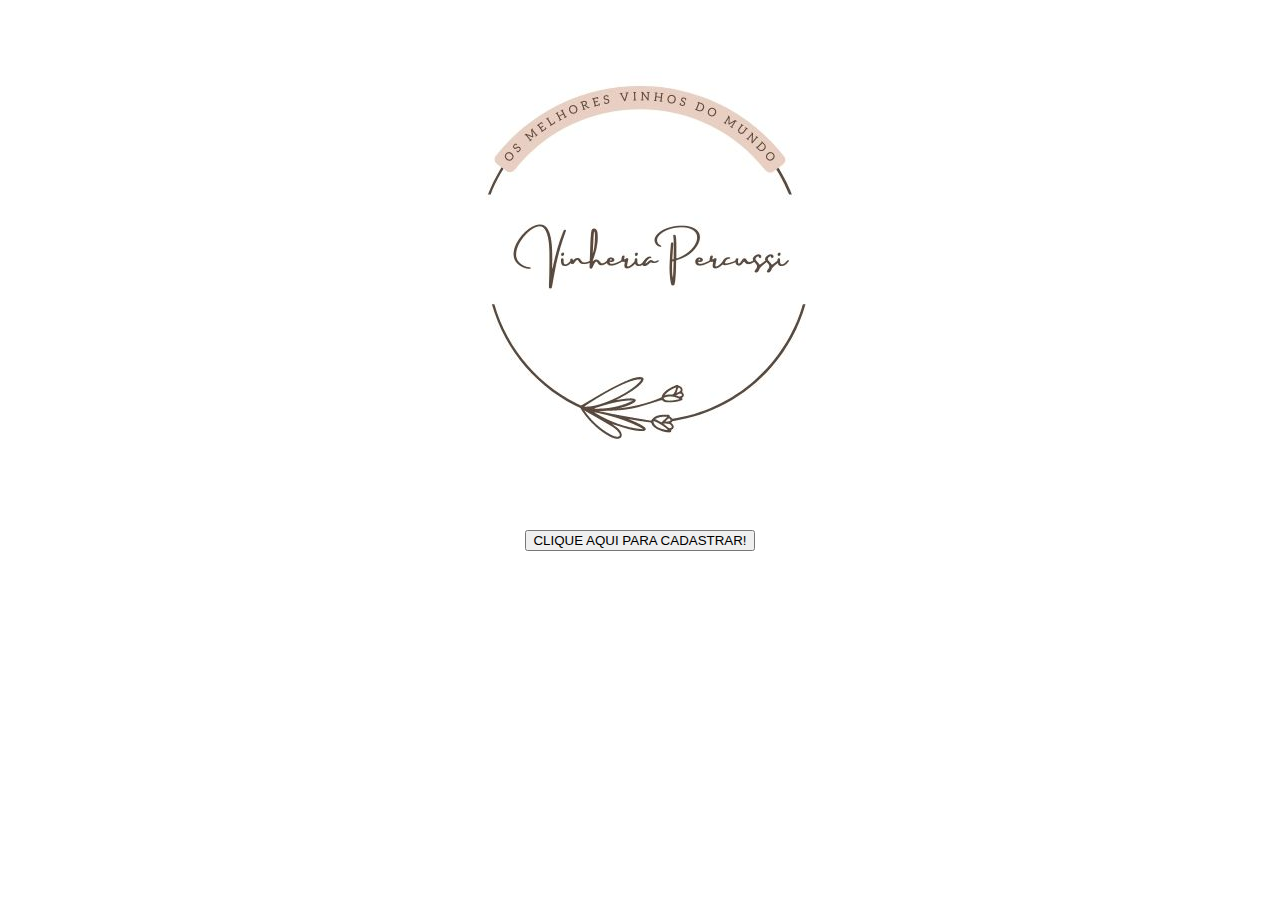
<file: SRC/index.html>
<!DOCTYPE html>
<html lang="pt-br">
<head>
    <meta charset="UTF-8">
    <meta http-equiv="X-UA-Compatible" content="IE=edge">
    <meta name="viewport" content="width=device-width, initial-scale=1.0">
    <title>Vinheria Percussi</title> 

    <header><center><img src = "Images\vinheria.jpg"></center></header><br>

</head>
<body>
    
<center><a href ="/SRC/Pages/login.html"><button>CLIQUE AQUI PARA CADASTRAR!</button></a></center>

</body>
</html>
</file>
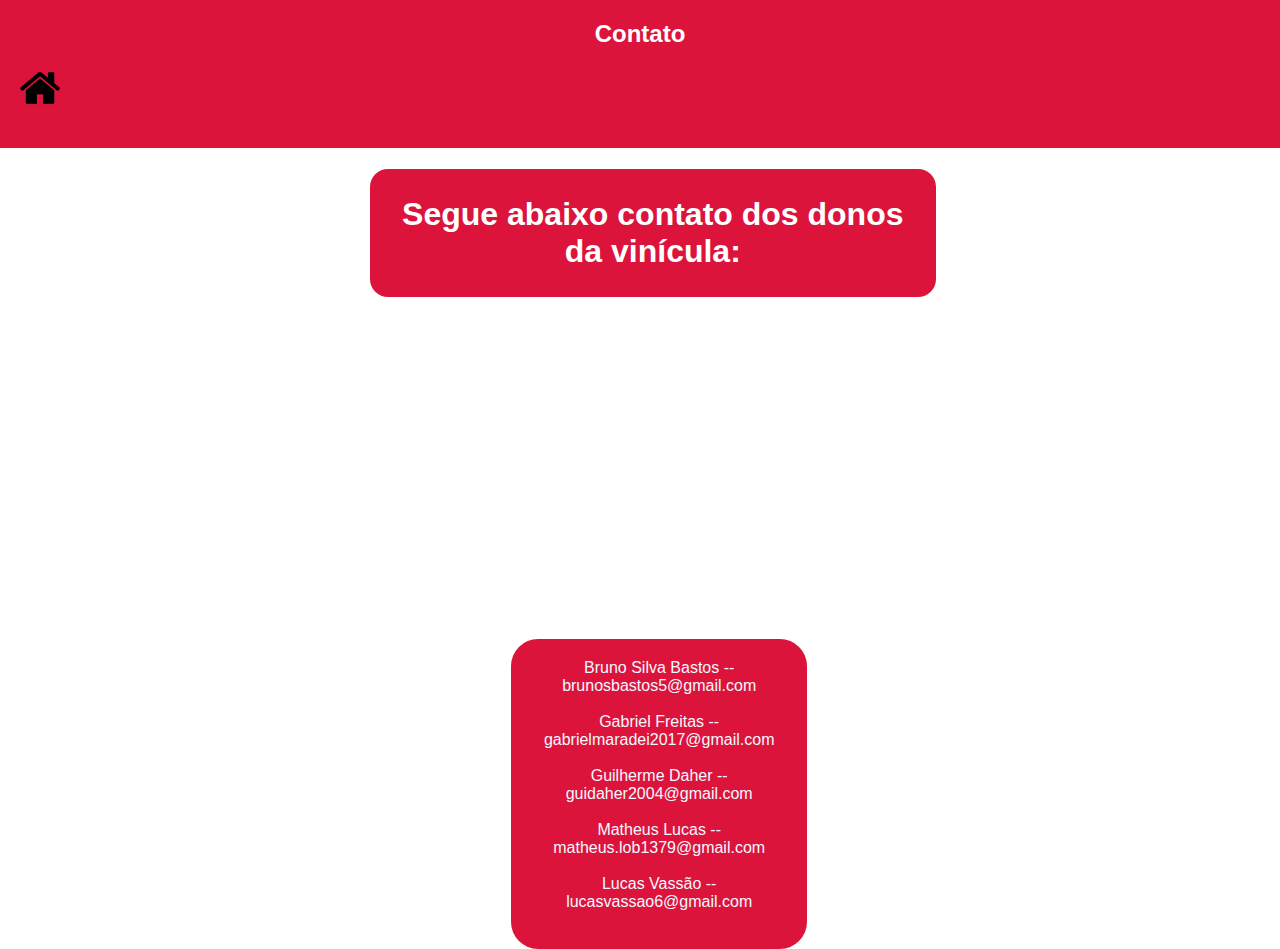
<file: SRC/Pages/contato.html>
<!DOCTYPE html>
<html lang="pt-br">
<head>
    <meta charset="UTF-8">
    <meta http-equiv="X-UA-Compatible" content="IE=edge">
    <meta name="viewport" content="width=device-width, initial-scale=1.0">
    <title>Contatos</title>
    <link rel="stylesheet" type="text/css" href="/SRC/Pages/contato.css">

</head>

<body >
    <header>
        <nav>
            <section class="logo">Contato</section>
            <a class="home_loja" href ="principal.html" ><img src="../Images/house.png" class="house"></a>
        </nav>
    </header>
    
    <center><H1 style="margin-left:2vw; color: #ffffff;" id="contato_vinicula" >Segue abaixo contato dos donos da vinícula:</H1></center>

    

    
    
    <center><div id="contato_membros">
        Bruno Silva Bastos  -- brunosbastos5@gmail.com <br><br>
        Gabriel Freitas -- gabrielmaradei2017@gmail.com <br><br>
        Guilherme Daher -- guidaher2004@gmail.com <br><br>
        Matheus Lucas -- matheus.lob1379@gmail.com <br><br>
        Lucas Vassão -- lucasvassao6@gmail.com <br><br>
    </div> </center>

</body>
</html>
</file>
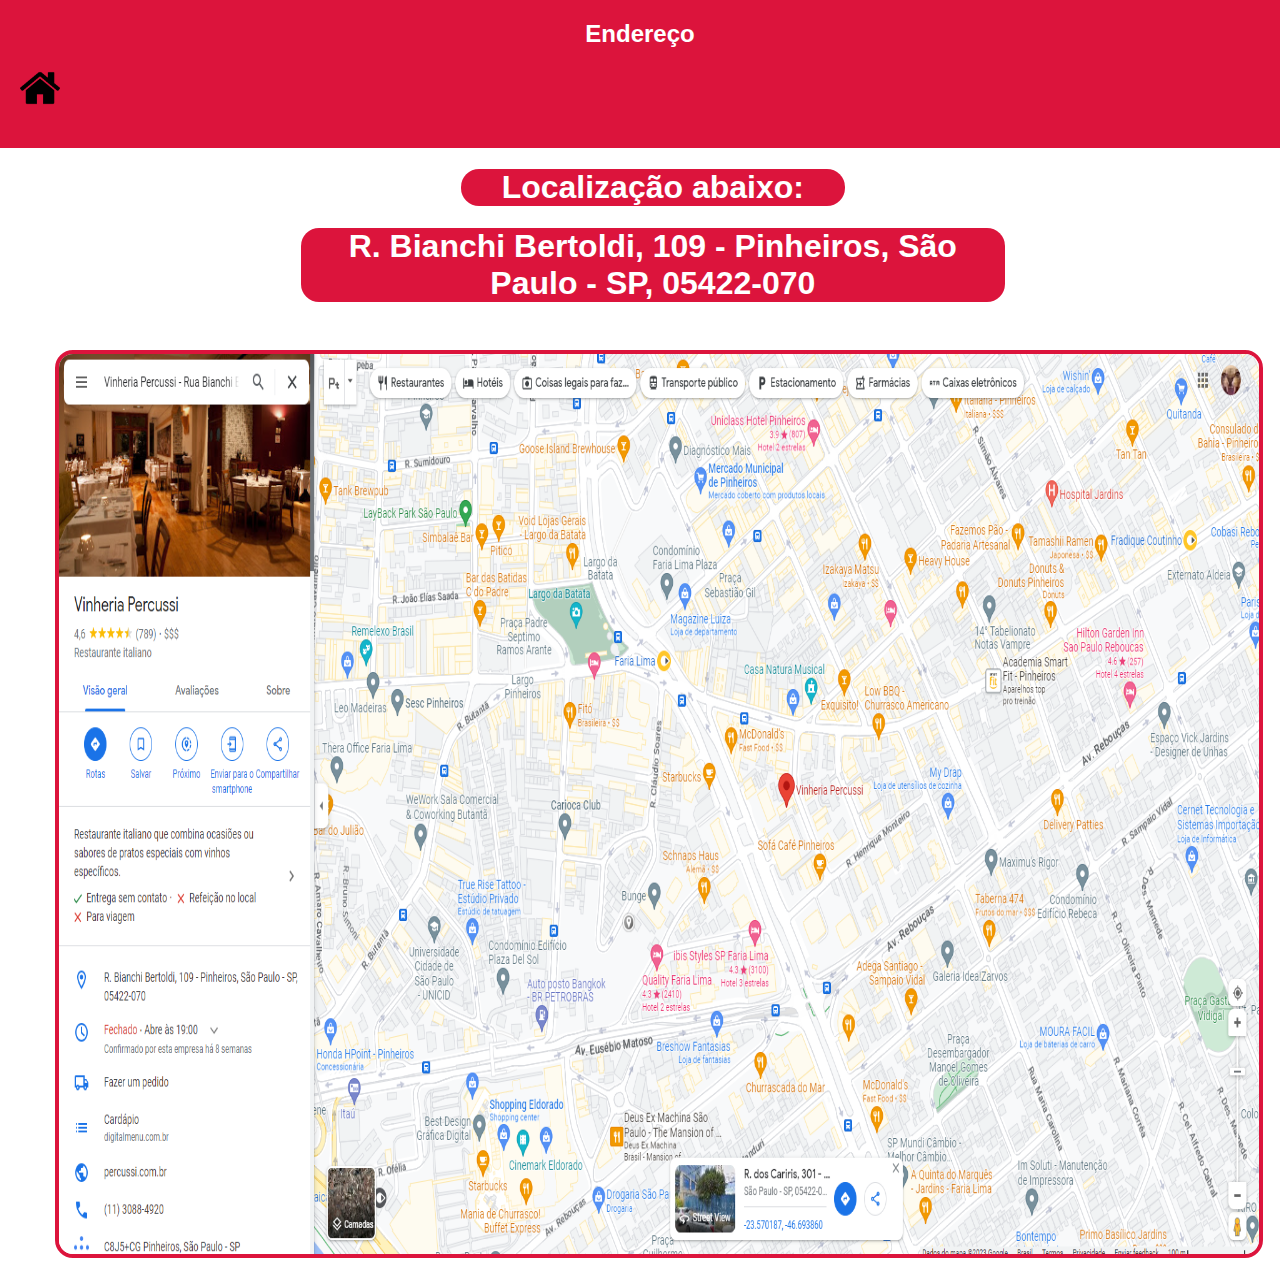
<file: SRC/Pages/endereco.html>
<!DOCTYPE html>
<html lang="pt-br">
<head>
    <meta charset="UTF-8">
    <meta http-equiv="X-UA-Compatible" content="IE=edge">
    <meta name="viewport" content="width=device-width, initial-scale=1.0">
    <title>Vinheria Percussi</title>
    <link rel="stylesheet" type="text/css" href="/SRC/Pages/endereco.css">
    <header>
        <nav>
            <section class="logo">Endereço</section>
            <a class="home_endereco" href ="principal.html" > <img src="../Images/house.png" class="house"> </a>
        </nav>
    </header>
</head>

<body >
    
        <center><H1 style="margin-left:2vw; color: #ffffff;" class="localizacao" >Localização abaixo:</H1></center> 
        <center><H1 style="margin-left:2vw; color: #ffffff;" class="localizacao_exata" >R. Bianchi Bertoldi, 109 - Pinheiros, São Paulo - SP, 05422-070</H1></center> 
        <center><img src="..\Images\endereco.jpg" width=1200 height=900 class="endereco"></center>


    </div>



</body>
</html>
</file>
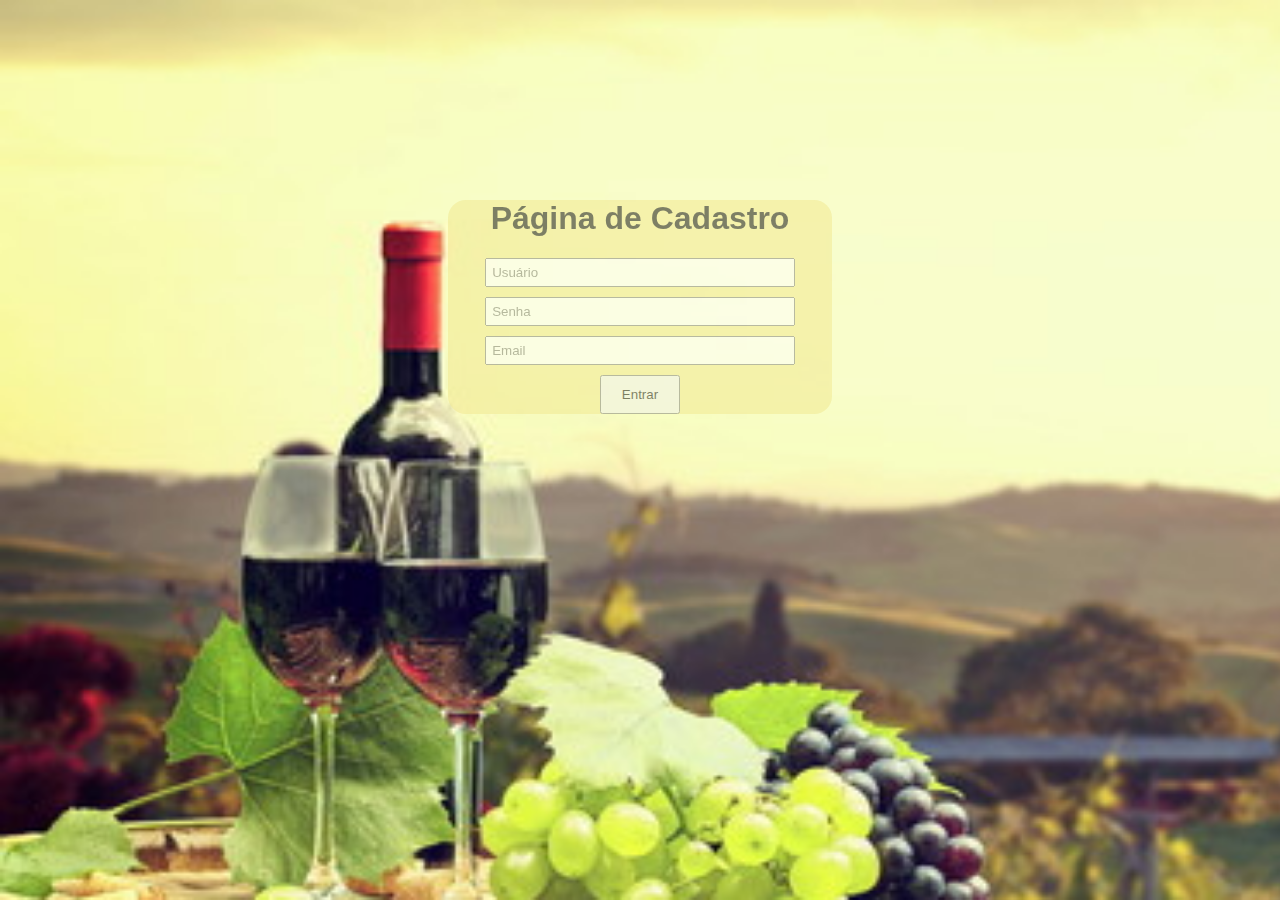
<file: SRC/Pages/login.html>
<!DOCTYPE html>
<html>
<head>
  <meta charset="UTF-8">
  <meta http-equiv="X-UA-Compatible" content="IE=edge">
  <meta name="viewport" content="width=device-width, initial-scale=1.0">

  <link rel="stylesheet" type="text/css" href="/SRC/Pages/login.css">
  <title>Página de Cadastro</title>
</head>
<body>
  <div class="container">
    <h1 >Página de Cadastro</h1>
    <input type="text" id="user" placeholder="Usuário">
    <br>
    <input type="password" id="password" placeholder="Senha">
    <br>
    <input type="email" id="email" placeholder="Email">
    <br>
    <button onclick="validar()">Entrar</button>
    <p id="error-message" class="error-message"></p>
  </div>

  <script src="/SRC/Pages/login.js" defer></script>

  
</body>
</html>
</file>
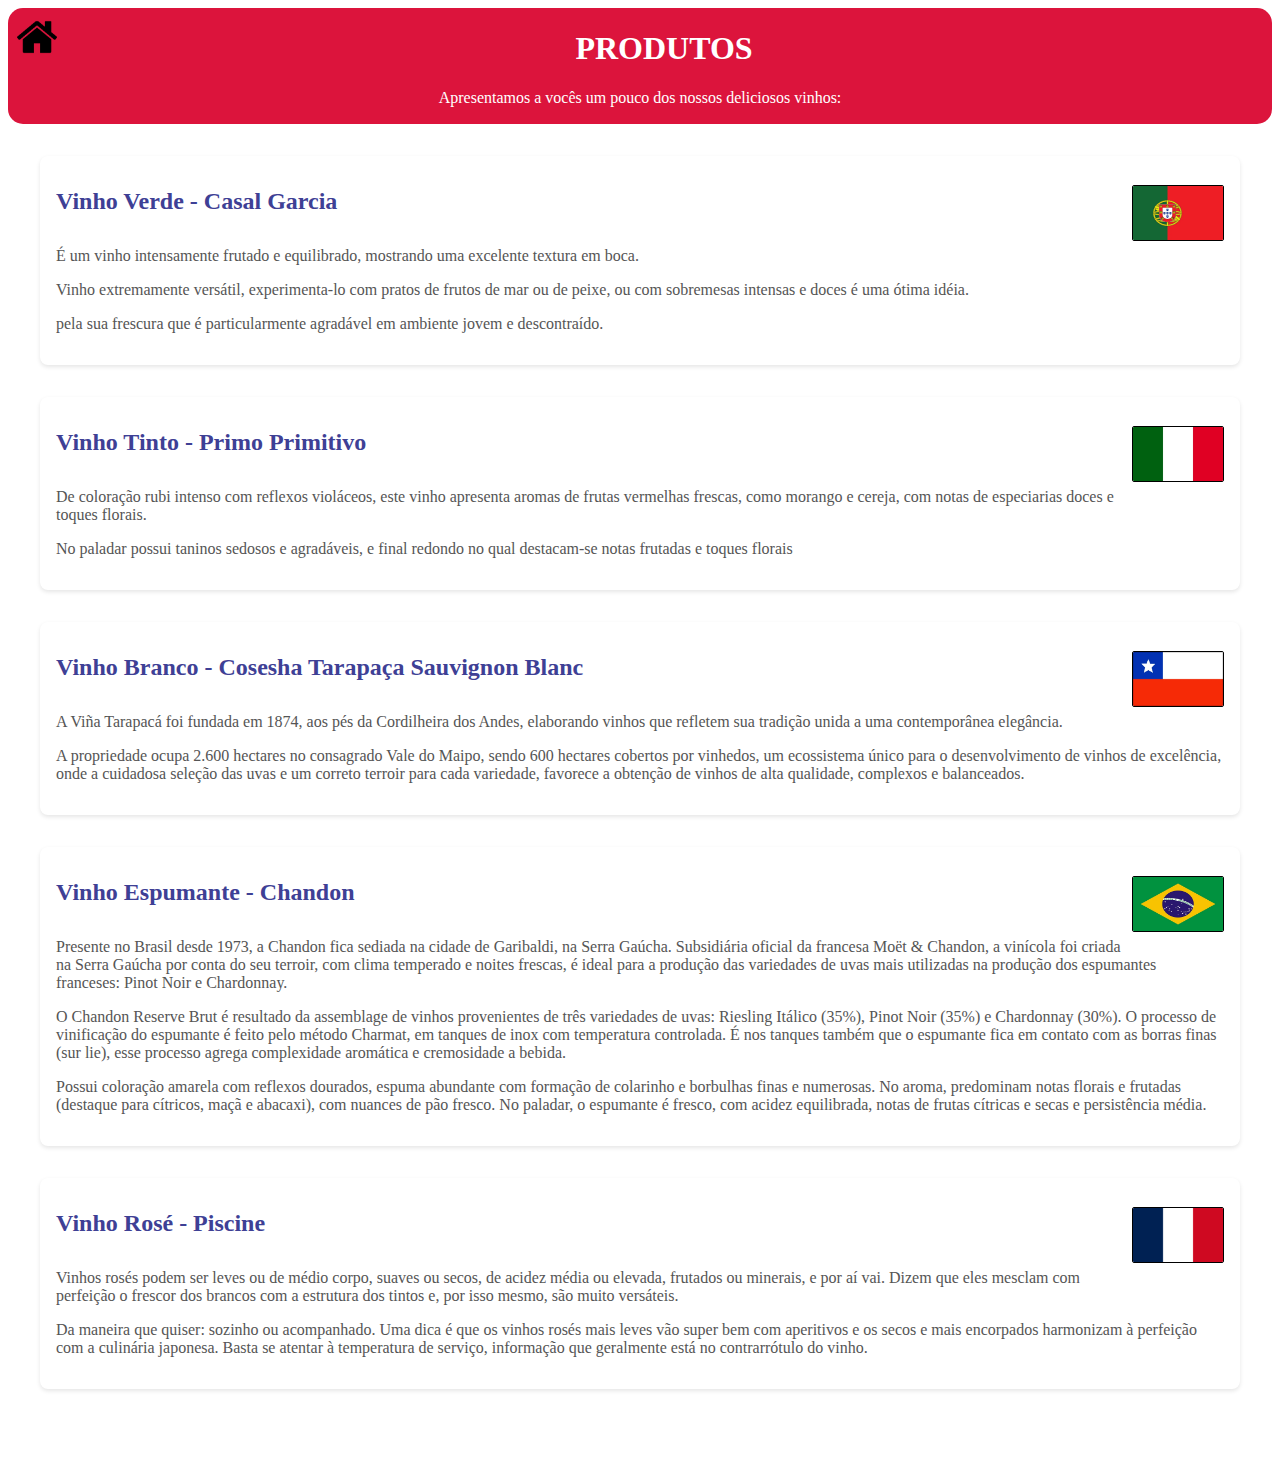
<file: SRC/Pages/produtos.html>
<!DOCTYPE html>
<html lang="pt-br">
<head>
    <meta charset="UTF-8">
    <meta http-equiv="X-UA-Compatible" content="IE=edge">
    <meta name="viewport" content="width=device-width, initial-scale=1.0">
    <title>Vinheria Percussi</title> 
    <link rel="stylesheet" href="/SRC/Pages/produtos.css">

    <header class="cabecalho">
        <a href="principal.html">
            <img src="../Images/house.png" class="house"></a>
            <div>
                <h1>PRODUTOS</h1>
                <p>Apresentamos a vocês um pouco dos nossos deliciosos vinhos:</p>
            </div>
    </header>

</head>
<body>
  <div class="container">
      <div class="produto">
        <h2 class="titulo-produto">Vinho Verde - Casal Garcia</h2>
          <img src="../Images/bandeira-portugal-2.png" class="bandeira">
          <p class="descricao">É um vinho intensamente frutado e equilibrado, mostrando uma excelente textura em boca.</p>
          <p class="descricao">Vinho extremamente versátil, experimenta-lo com pratos de frutos de mar ou de peixe, ou com sobremesas intensas e doces é uma ótima idéia.<p>
          <p class="descricao"> pela sua frescura que é particularmente agradável em ambiente jovem e descontraído.</p>
      </div> 

      <div class="produto">
          <h2 class="titulo-produto">Vinho Tinto - Primo Primitivo</h2>
          <img src="../Images/bandeira-da-italia-og.png" class="bandeira">
          <p class="descricao">De coloração rubi intenso com reflexos violáceos, este vinho apresenta aromas de frutas vermelhas frescas, como morango e cereja, com notas de especiarias doces e toques florais.</p>
          <p class="descricao">No paladar possui taninos sedosos e agradáveis, e final redondo no qual destacam-se notas frutadas e toques florais</p>
          
        </div>
        
        <div class="produto">
          <h2 class="titulo-produto">Vinho Branco - Cosesha Tarapaça Sauvignon Blanc</h2>
          <img src="../Images/bandeiradochile-cke.png" class="bandeira">
          <p class="descricao">A Viña Tarapacá foi fundada em 1874, aos pés da Cordilheira dos Andes, elaborando vinhos que refletem sua tradição unida a uma contemporânea elegância.</p>
          <p class="descricao">A propriedade ocupa 2.600 hectares no consagrado Vale do Maipo, sendo 600 hectares cobertos por vinhedos, um ecossistema único para o desenvolvimento de vinhos de excelência, onde a cuidadosa seleção das uvas e um correto terroir para cada variedade, favorece a obtenção de vinhos de alta qualidade, complexos e balanceados.</p>
          
        </div>
        <div class="produto">
          <h2 class="titulo-produto">Vinho Espumante - Chandon</h2>
          <img src="../Images/2-bandeira-do-brasil.png" class="bandeira">
          <p class="descricao">Presente no Brasil desde 1973, a Chandon fica sediada na cidade de Garibaldi, na Serra Gaúcha. Subsidiária oficial da francesa Moët & Chandon, a vinícola foi criada na Serra Gaúcha por conta do seu terroir, com clima temperado e noites frescas, é ideal para a produção das variedades de uvas mais utilizadas na produção dos espumantes franceses: Pinot Noir e Chardonnay.</p>
          <p class="descricao">O Chandon Reserve Brut é resultado da assemblage de vinhos provenientes de três variedades de uvas: Riesling Itálico (35%), Pinot Noir (35%) e Chardonnay (30%). O processo de vinificação do espumante é feito pelo método Charmat, em tanques de inox com temperatura controlada. É nos tanques também que o espumante fica em contato com as borras finas (sur lie), esse processo agrega complexidade aromática e cremosidade a bebida.</p>
          <p class="descricao"> Possui coloração amarela com reflexos dourados, espuma abundante com formação de colarinho e borbulhas finas e numerosas. No aroma, predominam notas florais e frutadas (destaque para cítricos, maçã e abacaxi), com nuances de pão fresco. No paladar, o espumante é fresco, com acidez equilibrada, notas de frutas cítricas e secas e persistência média.</p>
          
        </div>
        <div class="produto">
          <h2 class="titulo-produto">Vinho Rosé - Piscine</h2>
          <img src="../Images/Flag_of_France.png" class="bandeira">
          <p class="descricao">Vinhos rosés podem ser leves ou de médio corpo, suaves ou secos, de acidez média ou elevada, frutados ou minerais, e por aí vai. Dizem que eles mesclam com perfeição o frescor dos brancos com a estrutura dos tintos e, por isso mesmo, são muito versáteis.</p>
          <p class="descricao">Da maneira que quiser: sozinho ou acompanhado. Uma dica é que os vinhos rosés mais leves vão super bem com aperitivos e os secos e mais encorpados harmonizam à perfeição com a culinária japonesa. Basta se atentar à temperatura de serviço, informação que geralmente está no contrarrótulo do vinho.</p>

        </div>
      </div>   
            
 
</body>
</html>
</file>
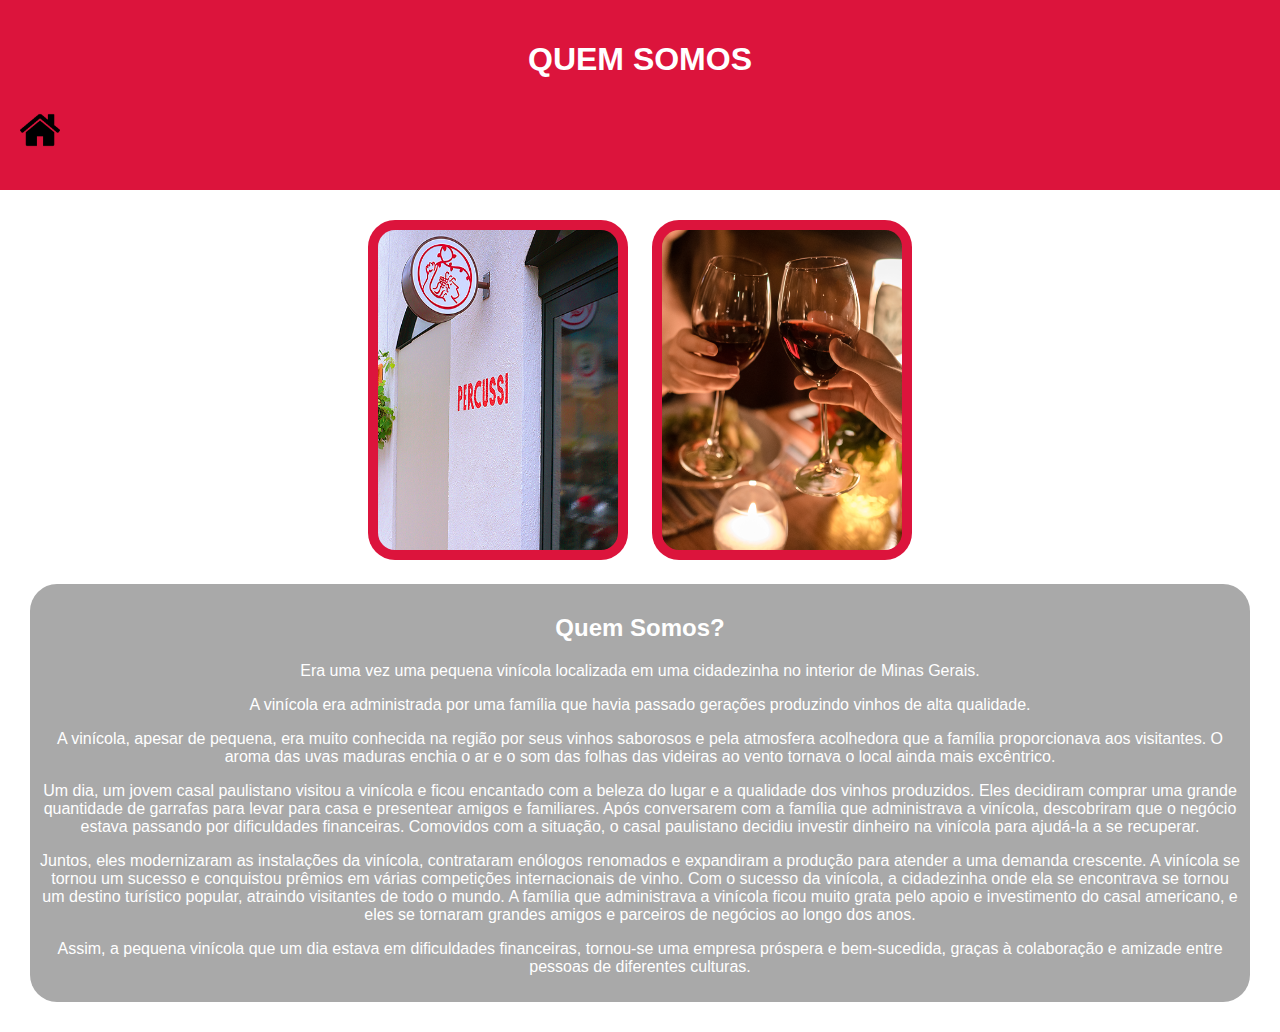
<file: SRC/Pages/quem_somos.html>
<!DOCTYPE html>
<html lang="pt-br">
<head>
    <meta charset="UTF-8">
    <meta http-equiv="X-UA-Compatible" content="IE=edge">
    <meta name="viewport" content="width=device-width, initial-scale=1.0">
    <title>Vinheria Percussi</title>
    <link rel="stylesheet" type="text/css" href="/SRC/Pages/quem_somos.css">
</head>

<body>
    <nav>
        <header>
            <h1 class="titulo">QUEM SOMOS</h1>
            <a class="home_endereco" href ="principal.html" > <img src="../Images/house.png" class="house"> </a>
        </header>
    </nav>

    <div class="container">
        <img src="..\Images\percussi.jpg" class="imagem_quem1" alt="Imagem 1" />
        <img src="..\Images\vinho.jpg" class="imagem_quem1" alt="Imagem 2" />
        <div class="texto">
            <h2>Quem Somos?</h2>
            <p>Era uma vez uma pequena vinícola localizada em uma cidadezinha no interior de Minas Gerais.</p>

            <p>A vinícola era administrada por uma família que havia passado gerações produzindo vinhos de alta qualidade.</p>

            <p>A vinícola, apesar de pequena, era muito conhecida na região por seus vinhos saborosos e pela atmosfera acolhedora que a família proporcionava aos visitantes. O aroma das uvas maduras enchia o ar e o som das folhas das videiras ao vento tornava o local ainda mais excêntrico.</p>

            <p>Um dia, um jovem casal paulistano visitou a vinícola e ficou encantado com a beleza do lugar e a qualidade dos vinhos produzidos. Eles decidiram comprar uma grande quantidade de garrafas para levar para casa e presentear amigos e familiares. Após conversarem com a família que administrava a vinícola, descobriram que o negócio estava passando por dificuldades financeiras. Comovidos com a situação, o casal paulistano decidiu investir dinheiro na vinícola para ajudá-la a se recuperar.</p>

            <p>Juntos, eles modernizaram as instalações da vinícola, contrataram enólogos renomados e expandiram a produção para atender a uma demanda crescente. A vinícola se tornou um sucesso e conquistou prêmios em várias competições internacionais de vinho. Com o sucesso da vinícola, a cidadezinha onde ela se encontrava se tornou um destino turístico popular, atraindo visitantes de todo o mundo. A família que administrava a vinícola ficou muito grata pelo apoio e investimento do casal americano, e eles se tornaram grandes amigos e parceiros de negócios ao longo dos anos.</p>

            <p>Assim, a pequena vinícola que um dia estava em dificuldades financeiras, tornou-se uma empresa próspera e bem-sucedida, graças à colaboração e amizade entre pessoas de diferentes culturas.</p>
        </div>
    </div>
</body>
</html>
</file>
<file: SRC/Pages/contato.css>
body {
    margin: 0;
    padding: 0;
    background-color: #fff;
    color: #000;
    font-family: 'Inria Sans', sans-serif;
    
}



.logo {
    color: white;
    font-weight: bold;
    font-size: 24px;
    margin-bottom: 10px;
}

 
nav {
    background-color: crimson;
    text-align: center;
    padding: 20px 0;
    border: 3px;
    
   
    
}
a {
    color: white;
    text-decoration: none;
    font-weight: bold;
    font-size: 16px;
}

.house{
    width: 40px;
    height: 40px;
}

.home_loja{
    display: flex;
    justify-content: flex-start;
    margin: 10px;
    padding: 10px;
    color: white;

}
#contato_vinicula{
    background-color: crimson;
    width:40%;
    padding: 3vh;
    text-align: center;
    border-radius: 2vh;


}


#contato_membros{
	margin-left: 3vw;
    margin-top: 38vh;
    background-color: crimson;
    color: aliceblue;
    padding: 20px;
    width: 20%;
    border-radius: 3vh;
}
</file>
<file: SRC/Pages/endereco.css>
body {
    margin: 0;
    padding: 0;
    background-color: #fff;
    color: #000;
    font-family: 'Inria Sans', sans-serif;
    
}

.house{
    width: 40px;
    height: 40px;
}

.logo {
    color: white;
    font-weight: bold;
    font-size: 24px;
    margin-bottom: 10px;
}

 
nav {
    background-color: crimson;
    text-align: center;
    padding: 20px 0;
    border: 3px;
    
   
    
}
a {
    color: white;
    text-decoration: none;
    font-weight: bold;
    font-size: 16px;
}

.home_endereco{
    display: flex;
    justify-content: flex-start;
    margin: 10px;
    padding: 10px;
    color: white;

}
.localizacao{
    background-color: crimson;
    width:30%;
    text-align: center;
    border-radius: 2vh;
}
.localizacao_exata{
    background-color: crimson;
    width:55%;
    text-align: center;
    border-radius: 2vh;
}

.endereco{
    margin-left: 3vw;
    margin-top: 3vh;
    border: solid crimson 4px; 
    border-radius: 2vh;
 
}
</file>
<file: SRC/Pages/login.css>
body {
  margin: 0;
  padding: 0;
  background-image: url("/SRC/Images/vinicula_fundo.jpg") ;
  background-size: 2000px;
  color: #000;
  font-family: 'Inria Sans', sans-serif;
  
}
.container {
  width: 30%;
  margin: 0 auto;
  margin-top: 200px;
  text-align: center;
  background-color: khaki;
  opacity: 0.5;
  border-radius: 2vh;

}
input {
  margin-bottom: 10px;
  padding: 5px;
  width: 100%;
}
button {
  padding: 10px 20px;
}
#user{
  width: 77%;
}
#password{
  width: 77%;
}
#email{
  width: 77%;
}
</file>
<file: SRC/Pages/produtos.css>
.house{
  width: 40px;
  height: 40px;
  padding-left: 8px;
  padding-top: 8px;
  display: inline-flex;
  float: left;

}

.cabecalho{
  background-color: crimson;
  border-radius: 15px;
  text-align: center;
  text-overflow: clip;
  padding: 1px;
  border: 10px;
  color: white;
}

.container {
  max-width: 1200px;
  margin: 0 auto;
  padding: 2rem;

}

.produto {
  background-color: #fff;
  border-radius: 8px;
  padding: 1rem;
  margin-bottom: 2rem;
  box-shadow: 0 2px 4px rgba(0, 0, 0, 0.1);
}

.titulo-produto {
  display: inline-flex;
  font-size: 1.5rem;
  color: #3e4095;
  margin: 1rem 0;
}

.descricao {
  color: #555;
  margin-bottom: 1rem;
}

.bandeira{
  margin: 0.8rem 0;
  display: inline-flex;
  text-align: center;
  float: right;
  width: 10vh;
  height: 6vh;
  border: 1.5px solid black;
  border-radius: 2px;
}
</file>
<file: SRC/Pages/quem_somos.css>
body {
    margin: 0;
    padding: 0;
    background-color: #fff;
    color: #000;
    font-family: 'Inria Sans', sans-serif;
}

.titulo{
    color:white;
}

.house{
    width: 40px;
    height: 40px;
}

.home_endereco{
    display: flex;
    justify-content: flex-start;
    margin: 10px;
    padding: 10px;
    color: white;
}

.container {
    padding: 20px;
    text-align: center;
}

nav {
    background-color: crimson;
    text-align: center;
    padding: 20px 0;
    border: 2px;
}

.texto {
    background-color: darkgray;
    margin: 10px;
    padding: 10px;
    border-radius: 3vh;
    color: white;
}

.imagem_quem1 {
    background-color: crimson;
    color: aliceblue;
    margin: 10px;
    padding: 10px;
    border-radius: 3vh; 
    height: 15em;
    width: 10em;
}

@media (min-width:1020px) { 
    .imagem_quem1 {
        background-color: crimson;
        color: aliceblue;
        margin: 10px;
        padding: 10px;
        border-radius: 3vh; 
        height: 20em;
        width: 15em;
    }
}
</file>
